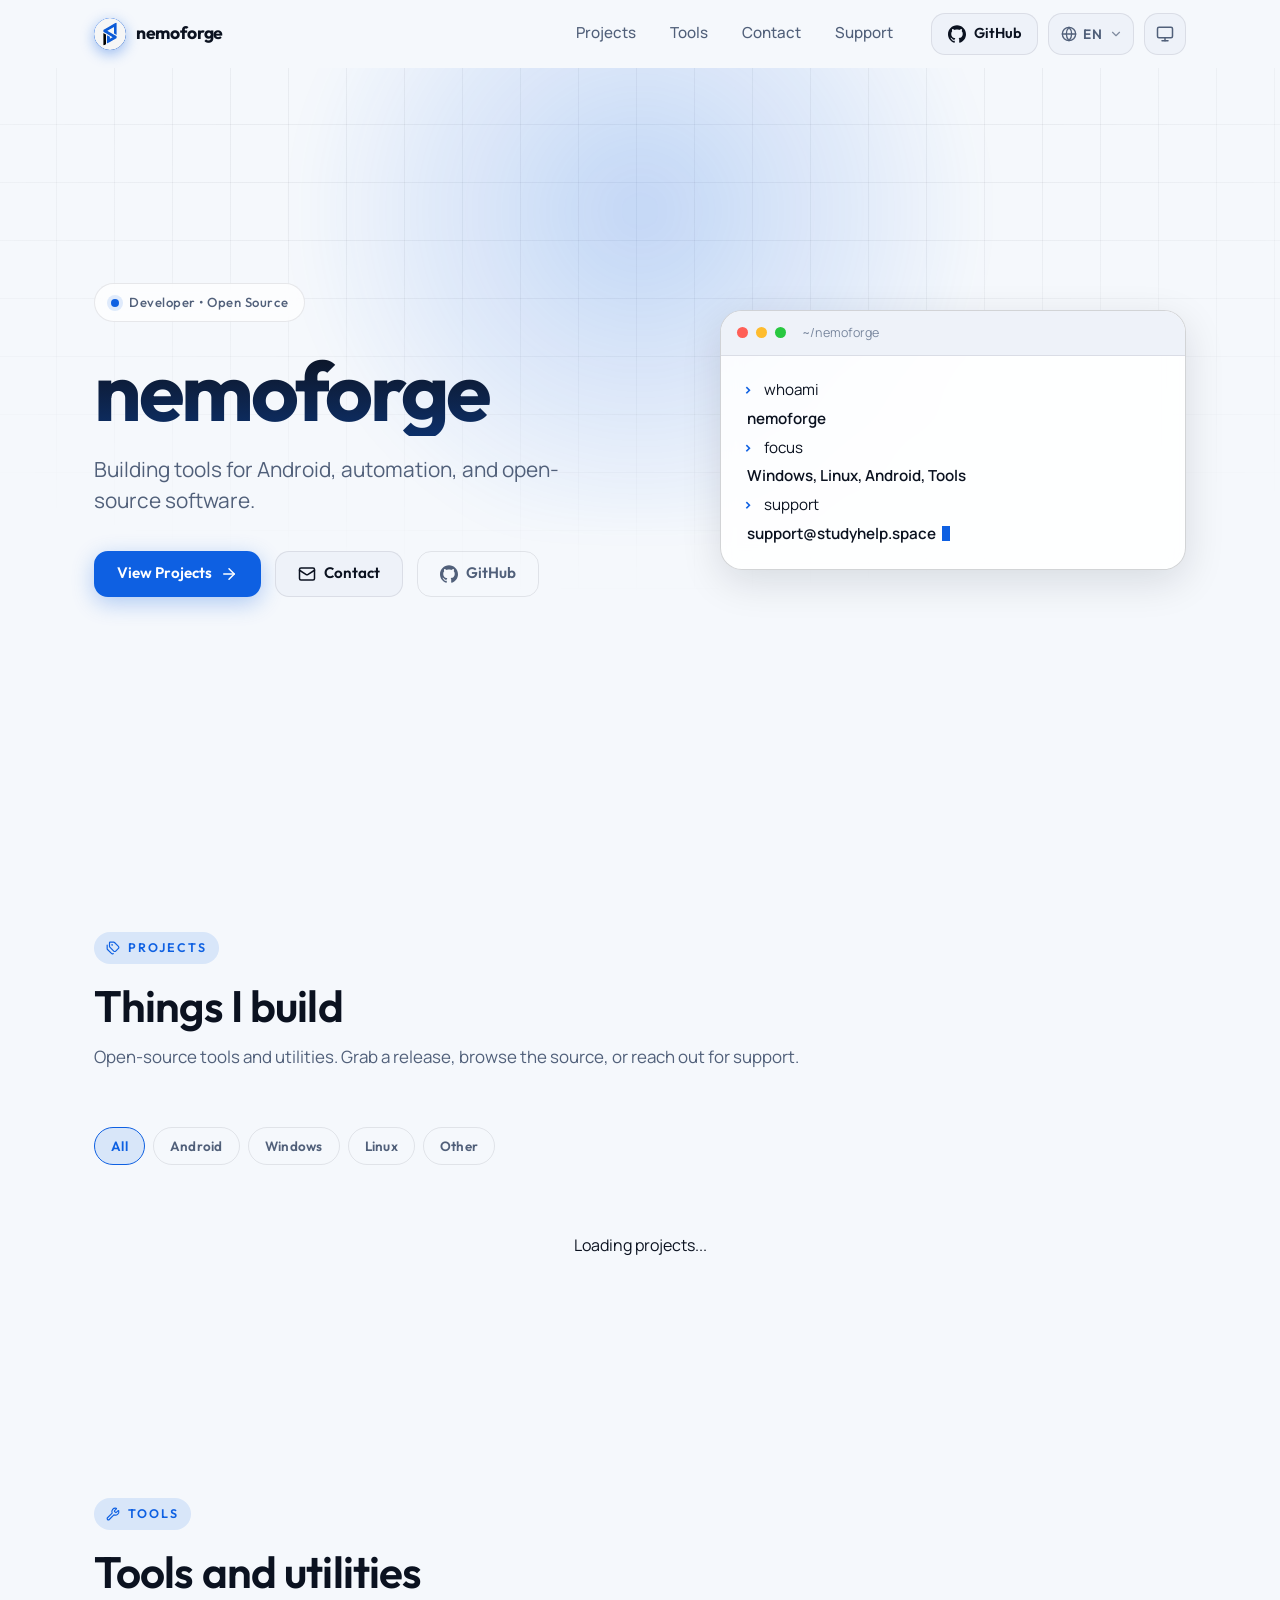
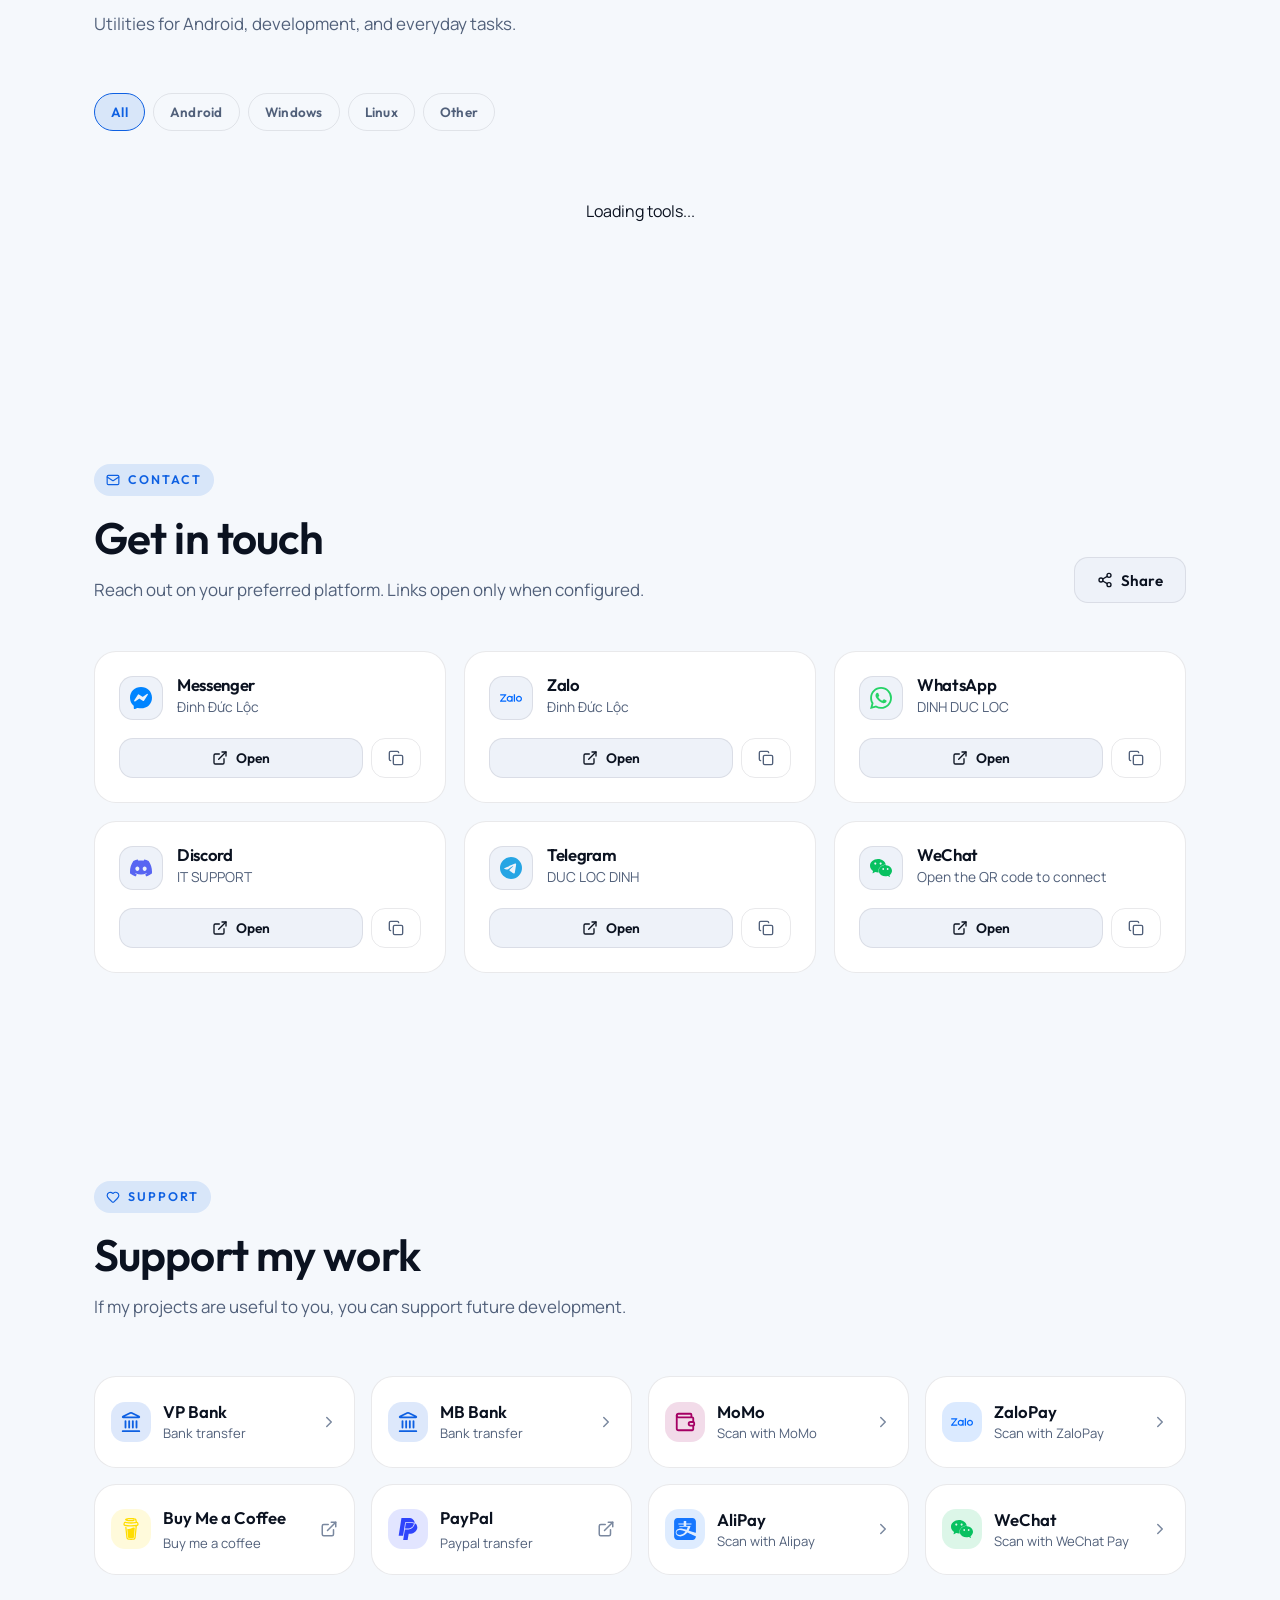
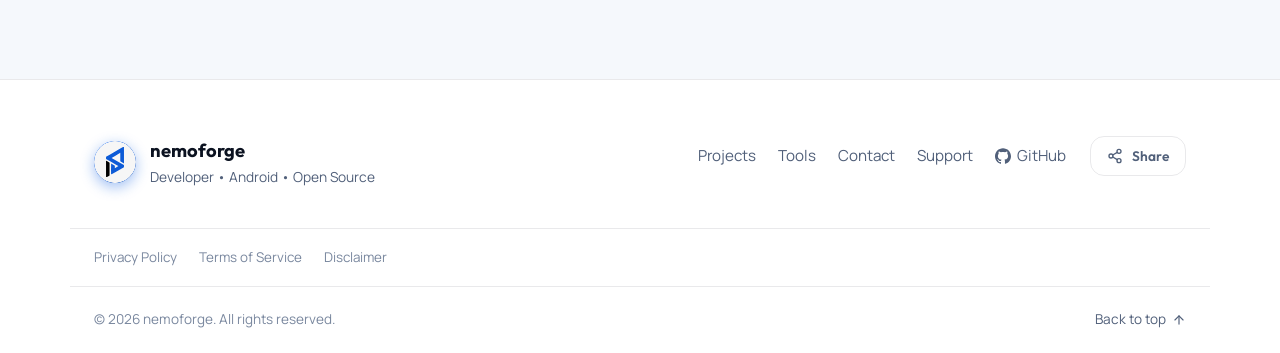
<file: index.html>
<!doctype html>
<html lang="en">
  <head>
    <meta charset="UTF-8" />
    <meta name="viewport" content="width=device-width, initial-scale=1.0, viewport-fit=cover" />

    <title>nemoforge</title>
    <meta name="description" content="Developer projects, contact information and support links from nemoforge." />
    <link rel="canonical" href="https://nemoforge.github.io/" />
    <meta name="theme-color" content="#0E60E2" />

    <!-- Icons / manifest -->
    <link rel="icon" type="image/svg+xml" href="/favicon.svg" />
    <link rel="apple-touch-icon" href="/favicon.svg" />
    <link rel="manifest" href="/site.webmanifest" />

    <!-- Open Graph -->
    <meta property="og:type" content="website" />
    <meta property="og:site_name" content="nemoforge" />
    <meta property="og:title" content="nemoforge" />
    <meta property="og:description" content="Developer projects, contact information and support links from nemoforge." />
    <meta property="og:url" content="https://nemoforge.github.io/" />
    <meta property="og:image" content="https://nemoforge.github.io/social/og.webp" />
    <meta property="og:image:width" content="1200" />
    <meta property="og:image:height" content="630" />
    <meta property="og:image:alt" content="nemoforge — Building tools for Android, automation, and open-source software." />

    <!-- Twitter -->
    <meta name="twitter:card" content="summary_large_image" />
    <meta name="twitter:title" content="nemoforge" />
    <meta name="twitter:description" content="Developer projects, contact information and support links from nemoforge." />
    <meta name="twitter:image" content="https://nemoforge.github.io/social/og.webp" />

    <!-- Prevent flash of incorrect theme -->
    <script>
      (function () {
        try {
          var t = localStorage.getItem('nf-theme') || 'system';
          var m = window.matchMedia('(prefers-color-scheme: dark)').matches;
          var dark = t === 'dark' || (t === 'system' && m);
          document.documentElement.setAttribute('data-theme', dark ? 'dark' : 'light');
        } catch (e) {
          document.documentElement.setAttribute('data-theme', 'dark');
        }
      })();
    </script>
    <!-- SPA redirect handler for GitHub Pages -->
    <script>
      (function (l) {
        if (l.search[1] === '/') {
          var decoded = l.search.slice(1).split('&').map(function (s) {
            return s.replace(/~and~/g, '&');
          }).join('?');
          window.history.replaceState(null, null,
            l.pathname.slice(0, -1) + decoded + l.hash
          );
        }
      }(window.location));
    </script>
    <script type="module" crossorigin src="/assets/index-BNknhvVl.js"></script>
    <link rel="modulepreload" crossorigin href="/assets/Button-B4w4Lev0.js">
    <link rel="stylesheet" crossorigin href="/assets/Button-CCG2ksOG.css">
    <link rel="stylesheet" crossorigin href="/assets/index-DUFOUNHg.css">
  </head>
  <body>
    <div id="root"></div>
  </body>
</html>
</file>
<file: assets/Button-CCG2ksOG.css>
._btn_k6wv1_1{border-radius:var(--a-r-sm);height:36px;font-family:var(--a-font-display);letter-spacing:-.005em;cursor:pointer;white-space:nowrap;-webkit-user-select:none;user-select:none;border:1px solid #0000;justify-content:center;align-items:center;gap:8px;padding:0 14px;font-size:13.5px;font-weight:600;text-decoration:none;transition:background-color .18s,border-color .18s,color .18s,transform .12s,box-shadow .18s,opacity .18s;display:inline-flex;position:relative}._btn_k6wv1_1:active:not(:disabled){transform:translateY(1px)scale(.99)}._btn_k6wv1_1:disabled{opacity:.5;cursor:not-allowed}._sm_k6wv1_37{gap:6px;height:30px;padding:0 10px;font-size:12.5px}._lg_k6wv1_44{height:42px;padding:0 18px;font-size:14.5px}._iconOnly_k6wv1_50{width:36px;padding:0}._sm_k6wv1_37._iconOnly_k6wv1_50{width:30px}._lg_k6wv1_44._iconOnly_k6wv1_50{width:42px}._primary_k6wv1_61{background:var(--a-accent-strong);color:#fff;box-shadow:inset 0 0 0 1px #ffffff14,0 6px 18px -6px #0e60e299}._primary_k6wv1_61:hover:not(:disabled){background:var(--a-accent-hover);box-shadow:inset 0 0 0 1px #ffffff1f,0 8px 22px -6px #0e60e2b3}._secondary_k6wv1_75{background:var(--a-surface-2);color:var(--a-text);border-color:var(--a-border-strong)}._secondary_k6wv1_75:hover:not(:disabled){background:var(--a-surface-hover);border-color:#ffffff38}._ghost_k6wv1_85{color:var(--a-text-2);background:0 0}._ghost_k6wv1_85:hover:not(:disabled){background:var(--a-surface-hover);color:var(--a-text)}._danger_k6wv1_94{background:var(--a-danger);color:#fff;box-shadow:0 6px 18px -8px #f0545a99}._danger_k6wv1_94:hover:not(:disabled){background:#e0434a}._dangerGhost_k6wv1_103{color:var(--a-danger);background:0 0}._dangerGhost_k6wv1_103:hover:not(:disabled){background:var(--a-danger-soft)}._spinner_k6wv1_111{animation:.8s linear infinite _spin_k6wv1_111}._loading_k6wv1_115 ._label_k6wv1_115{opacity:.8}@keyframes _spin_k6wv1_111{to{transform:rotate(360deg)}}
</file>
<file: assets/index-DUFOUNHg.css>
@font-face{font-family:Outfit Variable;font-style:normal;font-display:swap;font-weight:100 900;src:url(/assets/outfit-latin-ext-wght-normal-DdQaqQDo.woff2)format("woff2-variations");unicode-range:U+100-2BA,U+2BD-2C5,U+2C7-2CC,U+2CE-2D7,U+2DD-2FF,U+304,U+308,U+329,U+1D00-1DBF,U+1E00-1E9F,U+1EF2-1EFF,U+2020,U+20A0-20AB,U+20AD-20C0,U+2113,U+2C60-2C7F,U+A720-A7FF}@font-face{font-family:Outfit Variable;font-style:normal;font-display:swap;font-weight:100 900;src:url(/assets/outfit-latin-wght-normal-Bc-8i84L.woff2)format("woff2-variations");unicode-range:U+??,U+131,U+152-153,U+2BB-2BC,U+2C6,U+2DA,U+2DC,U+304,U+308,U+329,U+2000-206F,U+20AC,U+2122,U+2191,U+2193,U+2212,U+2215,U+FEFF,U+FFFD}@font-face{font-family:Manrope Variable;font-style:normal;font-display:swap;font-weight:200 800;src:url([data-uri])format("woff2-variations");unicode-range:U+460-52F,U+1C80-1C8A,U+20B4,U+2DE0-2DFF,U+A640-A69F,U+FE2E-FE2F}@font-face{font-family:Manrope Variable;font-style:normal;font-display:swap;font-weight:200 800;src:url(/assets/manrope-cyrillic-wght-normal-Dvxsihut.woff2)format("woff2-variations");unicode-range:U+301,U+400-45F,U+490-491,U+4B0-4B1,U+2116}@font-face{font-family:Manrope Variable;font-style:normal;font-display:swap;font-weight:200 800;src:url(/assets/manrope-greek-wght-normal-DL7QRZyv.woff2)format("woff2-variations");unicode-range:U+370-377,U+37A-37F,U+384-38A,U+38C,U+38E-3A1,U+3A3-3FF}@font-face{font-family:Manrope Variable;font-style:normal;font-display:swap;font-weight:200 800;src:url(/assets/manrope-vietnamese-wght-normal-usUDDRr7.woff2)format("woff2-variations");unicode-range:U+102-103,U+110-111,U+128-129,U+168-169,U+1A0-1A1,U+1AF-1B0,U+300-301,U+303-304,U+308-309,U+323,U+329,U+1EA0-1EF9,U+20AB}@font-face{font-family:Manrope Variable;font-style:normal;font-display:swap;font-weight:200 800;src:url(/assets/manrope-latin-ext-wght-normal-Ch3YOpNY.woff2)format("woff2-variations");unicode-range:U+100-2BA,U+2BD-2C5,U+2C7-2CC,U+2CE-2D7,U+2DD-2FF,U+304,U+308,U+329,U+1D00-1DBF,U+1E00-1E9F,U+1EF2-1EFF,U+2020,U+20A0-20AB,U+20AD-20C0,U+2113,U+2C60-2C7F,U+A720-A7FF}@font-face{font-family:Manrope Variable;font-style:normal;font-display:swap;font-weight:200 800;src:url(/assets/manrope-latin-wght-normal-DHIcAJRg.woff2)format("woff2-variations");unicode-range:U+??,U+131,U+152-153,U+2BB-2BC,U+2C6,U+2DA,U+2DC,U+304,U+308,U+329,U+2000-206F,U+20AC,U+2122,U+2191,U+2193,U+2212,U+2215,U+FEFF,U+FFFD}:root{--primary:#0e60e2;--primary-hover:#2c79f5;--primary-active:#0a4cb8;--primary-soft:#0e60e21f;--primary-ring:#0e60e266;--danger:#e5484d;--success:#3dd68c;--radius-sm:10px;--radius-md:14px;--radius-lg:22px;--radius-full:999px;--font-display:"Outfit Variable", ui-sans-serif, system-ui, sans-serif;--font-body:"Manrope Variable", ui-sans-serif, system-ui, sans-serif;--maxw:1140px;--nav-h:68px}[data-theme=dark]{--background:#0a0c11;--surface:#111520;--surface-secondary:#171c29;--surface-hover:#1d2433;--text-primary:#eef2f8;--text-secondary:#93a0b4;--text-tertiary:#66738a;--border:#ffffff14;--border-strong:#ffffff29;--grid-line:#ffffff0b;--shadow-md:0 12px 40px #00000073;--backdrop:#06080cb8;--lightningcss-light: ;--lightningcss-dark:initial;color-scheme:dark}[data-theme=light]{--background:#f5f8fc;--surface:#fff;--surface-secondary:#eef2f9;--surface-hover:#e5ecf6;--text-primary:#0b1220;--text-secondary:#51607a;--text-tertiary:#7a889f;--border:#0b122017;--border-strong:#0b12202e;--grid-line:#0b12200d;--shadow-md:0 12px 40px #0b12201f;--backdrop:#141c2d73;--lightningcss-light:initial;--lightningcss-dark: ;color-scheme:light}*,:before,:after{box-sizing:border-box}*{margin:0}html{scroll-behavior:smooth;scroll-padding-top:calc(var(--nav-h) + 16px)}body{font-family:var(--font-body);background:var(--background);color:var(--text-primary);-webkit-font-smoothing:antialiased;text-rendering:optimizelegibility;font-size:16px;line-height:1.6;transition:background-color .3s,color .3s;overflow-x:hidden}h1,h2,h3,h4{font-family:var(--font-display);letter-spacing:-.02em;color:var(--text-primary);font-weight:600;line-height:1.08}a{color:inherit;text-decoration:none}img,svg{max-width:100%;display:block}button{color:inherit;font-family:inherit}ul{padding:0;list-style:none}:focus-visible{outline:2px solid var(--primary);outline-offset:3px;border-radius:6px}::selection{background:var(--primary);color:#fff}.container{width:100%;max-width:var(--maxw);margin:0 auto;padding:0 24px}.section{padding:104px 0;position:relative}.section-head{max-width:640px;margin-bottom:56px}.eyebrow{font-family:var(--font-display);letter-spacing:.16em;text-transform:uppercase;color:var(--primary);background:var(--primary-soft);border-radius:var(--radius-full);align-items:center;gap:8px;margin-bottom:18px;padding:6px 12px;font-size:.78rem;font-weight:600;display:inline-flex}.section-title{margin-bottom:14px;font-size:clamp(1.9rem,4vw,2.75rem)}.section-sub{color:var(--text-secondary);font-size:1.06rem}.btn{border-radius:var(--radius-md);height:46px;font-family:var(--font-display);cursor:pointer;white-space:nowrap;background:0 0;border:1px solid #0000;justify-content:center;align-items:center;gap:.55rem;padding:0 1.35rem;font-size:.95rem;font-weight:600;transition:background-color .2s,border-color .2s,transform .15s,box-shadow .2s,color .2s;display:inline-flex}.btn:active{transform:translateY(1px)}.btn-primary{background:var(--primary);color:#fff;box-shadow:0 6px 22px #0e60e24d}.btn-primary:hover{background:var(--primary-hover)}.btn-primary:active{background:var(--primary-active)}.btn-secondary{background:var(--surface-secondary);color:var(--text-primary);border-color:var(--border)}.btn-secondary:hover{background:var(--surface-hover);border-color:var(--border-strong)}.btn-ghost{color:var(--text-secondary);border-color:var(--border);background:0 0}.btn-ghost:hover{color:var(--text-primary);border-color:var(--border-strong);background:var(--surface)}.btn-sm{height:40px;padding:0 1rem;font-size:.86rem}.btn:disabled{opacity:.45;cursor:not-allowed}.btn:disabled:active{transform:none}.card{background:var(--surface);border:1px solid var(--border);border-radius:var(--radius-lg);transition:border-color .25s,transform .25s,box-shadow .25s,background-color .25s}[data-reveal]{opacity:0;transition:opacity .6s cubic-bezier(.22,1,.36,1),transform .6s cubic-bezier(.22,1,.36,1);transform:translateY(20px)}[data-reveal].in-view{opacity:1;transform:none}.skip-link{z-index:1000;background:var(--primary);color:#fff;border-radius:var(--radius-md);padding:10px 16px;font-weight:600;transition:top .2s;position:absolute;top:-60px;left:16px}.skip-link:focus{top:16px}@media (width<=768px){.container{padding:0 20px}.section{padding:72px 0}.section-head{margin-bottom:40px}}@media (width<=360px){.container{padding:0 16px}}@media (prefers-reduced-motion:reduce){html{scroll-behavior:auto}*,:before,:after{transition-duration:.001ms!important;animation-duration:.001ms!important;animation-iteration-count:1!important}[data-reveal]{opacity:1!important;transform:none!important}}._toggle_1xh2q_1{border-radius:var(--radius-md);border:1px solid var(--border);background:var(--surface-secondary);width:42px;height:42px;color:var(--text-secondary);cursor:pointer;justify-content:center;align-items:center;transition:color .2s,border-color .2s,background-color .2s,transform .15s;display:inline-flex}._toggle_1xh2q_1:hover{color:var(--text-primary);border-color:var(--border-strong);background:var(--surface-hover)}._toggle_1xh2q_1:active{transform:scale(.94)}._wrap_10wbf_1{position:relative}._trigger_10wbf_5{border-radius:var(--radius-md);border:1px solid var(--border);background:var(--surface-secondary);height:42px;color:var(--text-secondary);font-family:var(--font-display);cursor:pointer;align-items:center;gap:6px;padding:0 10px 0 12px;font-size:.85rem;font-weight:600;transition:color .2s,border-color .2s,background-color .2s;display:inline-flex}._trigger_10wbf_5:hover{color:var(--text-primary);border-color:var(--border-strong);background:var(--surface-hover)}._short_10wbf_28{letter-spacing:.04em;text-align:left;min-width:20px}._chevron_10wbf_34{opacity:.7;transition:transform .2s}._chevronOpen_10wbf_39{transform:rotate(180deg)}._menu_10wbf_43{border-radius:var(--radius-md);background:var(--surface);border:1px solid var(--border-strong);min-width:170px;box-shadow:var(--shadow-md);z-index:120;padding:6px;animation:.16s _menu-in_10wbf_1;position:absolute;top:calc(100% + 8px);right:0}._option_10wbf_57{width:100%;color:var(--text-secondary);font-family:var(--font-body);cursor:pointer;background:0 0;border:none;border-radius:9px;justify-content:space-between;align-items:center;gap:12px;padding:10px 12px;font-size:.92rem;transition:color .15s,background-color .15s;display:flex}._option_10wbf_57:hover{color:var(--text-primary);background:var(--surface-secondary)}._active_10wbf_79{color:var(--primary);font-weight:600}@keyframes _menu-in_10wbf_1{0%{opacity:0;transform:translateY(-6px)}to{opacity:1;transform:none}}@media (width<=380px){._trigger_10wbf_5{justify-content:center;width:42px;padding:0}._short_10wbf_28,._chevron_10wbf_34{display:none}}._header_1maja_1{z-index:100;height:var(--nav-h);border-bottom:1px solid #0000;align-items:center;transition:background-color .3s,border-color .3s,-webkit-backdrop-filter .3s,backdrop-filter .3s;display:flex;position:sticky;top:0}._scrolled_1maja_12{background:color-mix(in srgb, var(--background) 78%, transparent);-webkit-backdrop-filter:blur(16px);border-bottom-color:var(--border)}._inner_1maja_19{justify-content:space-between;align-items:center;gap:24px;width:100%;display:flex}._brand_1maja_27{font-family:var(--font-display);letter-spacing:-.02em;align-items:center;gap:10px;font-size:1.1rem;font-weight:700;display:inline-flex}._mark_1maja_37{object-fit:cover;background:linear-gradient(145deg, var(--primary-hover), var(--primary-active));border-radius:50%;flex-shrink:0;width:32px;height:32px;display:block;box-shadow:0 4px 14px #0e60e266}._brandText_1maja_48{color:var(--text-primary)}._desktopNav_1maja_52{align-items:center;gap:6px;margin-left:auto;display:flex}._navLink_1maja_59{border-radius:var(--radius-md);color:var(--text-secondary);padding:8px 14px;font-size:.95rem;font-weight:500;transition:color .2s,background-color .2s}._navLink_1maja_59:hover{color:var(--text-primary);background:var(--surface-secondary)}._actions_1maja_73{align-items:center;gap:10px;display:flex}._ghLink_1maja_79{border-radius:var(--radius-md);border:1px solid var(--border);background:var(--surface-secondary);height:42px;color:var(--text-primary);font-family:var(--font-display);align-items:center;gap:8px;padding:0 16px;font-size:.9rem;font-weight:600;transition:border-color .2s,background-color .2s;display:inline-flex}._ghLink_1maja_79:hover{border-color:var(--border-strong);background:var(--surface-hover)}._hamburger_1maja_100{border-radius:var(--radius-md);border:1px solid var(--border);background:var(--surface-secondary);width:42px;height:42px;color:var(--text-primary);cursor:pointer;justify-content:center;align-items:center;display:none}._overlay_1maja_113{inset:var(--nav-h) 0 0;background:var(--backdrop);-webkit-backdrop-filter:blur(4px);backdrop-filter:blur(4px);z-index:90;animation:.2s _fade_1maja_1;position:fixed}._mobileNav_1maja_122{top:var(--nav-h);z-index:95;background:var(--surface);border-bottom:1px solid var(--border);box-shadow:var(--shadow-md);flex-direction:column;gap:4px;padding:16px 20px 22px;animation:.24s cubic-bezier(.22,1,.36,1) _slide_1maja_1;display:flex;position:fixed;left:0;right:0}._mobileLink_1maja_138{border-radius:var(--radius-md);font-family:var(--font-display);color:var(--text-primary);align-items:center;gap:10px;padding:14px 16px;font-size:1.05rem;font-weight:600;transition:background-color .2s;display:flex}._mobileLink_1maja_138:hover{background:var(--surface-secondary)}@keyframes _fade_1maja_1{0%{opacity:0}to{opacity:1}}@keyframes _slide_1maja_1{0%{opacity:0;transform:translateY(-10px)}to{opacity:1;transform:none}}@media (width<=860px){._desktopNav_1maja_52,._ghLink_1maja_79 span{display:none}._ghLink_1maja_79{justify-content:center;width:42px;padding:0}._hamburger_1maja_100{display:inline-flex}._ghLink_1maja_79{display:none}}@media (width<=400px){._actions_1maja_73{gap:6px}._brandText_1maja_48{font-size:1rem}}._hero_11vja_1{min-height:calc(92vh - var(--nav-h));align-items:center;padding:80px 0 96px;display:flex;position:relative;overflow:hidden}._bg_11vja_10{pointer-events:none;z-index:0;position:absolute;inset:0}._grid_11vja_17{background-image:linear-gradient(var(--grid-line) 1px, transparent 1px), linear-gradient(90deg, var(--grid-line) 1px, transparent 1px);background-size:58px 58px;position:absolute;inset:-2px;-webkit-mask-image:radial-gradient(82% 62% at 50% 8%,#000 38%,#0000 100%);mask-image:radial-gradient(82% 62% at 50% 8%,#000 38%,#0000 100%)}._glow_11vja_28{filter:blur(18px);background:radial-gradient(circle,#0e60e238,#0000 62%);width:min(920px,90vw);height:620px;animation:15s ease-in-out infinite _float_11vja_1;position:absolute;top:-22%;left:50%;transform:translate(-50%)}._inner_11vja_40{z-index:1;grid-template-columns:1.1fr .9fr;align-items:center;gap:56px;display:grid;position:relative}._left_11vja_49{max-width:620px}._badge_11vja_53{border-radius:var(--radius-full);border:1px solid var(--border);background:color-mix(in srgb, var(--surface) 70%, transparent);-webkit-backdrop-filter:blur(8px);backdrop-filter:blur(8px);font-family:var(--font-display);letter-spacing:.04em;color:var(--text-secondary);align-items:center;gap:10px;padding:8px 16px;font-size:.82rem;font-weight:500;display:inline-flex}._dot_11vja_69{background:var(--primary);width:8px;height:8px;box-shadow:0 0 0 4px var(--primary-soft);border-radius:50%}._title_11vja_77{letter-spacing:-.04em;background:linear-gradient(180deg, var(--text-primary), color-mix(in srgb, var(--text-primary) 62%, var(--primary)));color:#0000;-webkit-background-clip:text;background-clip:text;margin:24px 0 18px;font-size:clamp(3rem,7vw,5.2rem);font-weight:700}._subtitle_11vja_88{color:var(--text-secondary);max-width:520px;font-size:clamp(1.05rem,2.2vw,1.3rem);line-height:1.5}._cta_11vja_95{flex-wrap:wrap;gap:14px;margin-top:34px;display:flex}._terminal_11vja_103{border:1px solid var(--border-strong);border-radius:var(--radius-lg);background:color-mix(in srgb, var(--surface) 88%, transparent);-webkit-backdrop-filter:blur(10px);backdrop-filter:blur(10px);box-shadow:var(--shadow-md);font-family:Manrope Variable,ui-monospace,monospace;overflow:hidden}._termBar_11vja_113{border-bottom:1px solid var(--border);background:var(--surface-secondary);align-items:center;gap:8px;padding:12px 16px;display:flex}._dotRed_11vja_122,._dotYellow_11vja_123,._dotGreen_11vja_124{border-radius:50%;width:11px;height:11px}._dotRed_11vja_122{background:#ff5f57}._dotYellow_11vja_123{background:#febc2e}._dotGreen_11vja_124{background:#28c840}._termTitle_11vja_142{color:var(--text-tertiary);letter-spacing:.02em;margin-left:8px;font-size:.78rem}._termBody_11vja_149{font-variant-ligatures:none;padding:20px 22px;font-size:.95rem;line-height:1.9}._termBody_11vja_149 p{white-space:nowrap}._prompt_11vja_160{color:var(--primary);margin-right:8px;font-weight:700}._out_11vja_166{color:var(--text-primary);padding-left:4px;font-weight:600}._caret_11vja_172{vertical-align:-.15em;background:var(--primary);width:8px;height:1.05em;margin-left:6px;animation:1.1s step-end infinite _blink_11vja_1;display:inline-block}@keyframes _float_11vja_1{0%,to{transform:translate(-50%)translateY(0)}50%{transform:translate(-50%)translateY(34px)}}@keyframes _blink_11vja_1{0%,50%{opacity:1}50.01%,to{opacity:0}}@media (prefers-reduced-motion:reduce){._glow_11vja_28,._caret_11vja_172{animation:none}}@media (width<=900px){._inner_11vja_40{grid-template-columns:1fr;gap:40px}._terminal_11vja_103{max-width:460px}}@media (width<=560px){._hero_11vja_1{min-height:auto;padding:48px 0 64px}._cta_11vja_95 ._btn_11vja_234{flex:auto}._termBody_11vja_149{font-size:.86rem}}._sectionHead_r6skp_1.section-head{max-width:none}._grid_r6skp_5{grid-template-columns:repeat(2,minmax(0,1fr));gap:22px;display:grid}._card_r6skp_11{flex-direction:column;min-width:0;padding:28px;display:flex;position:relative;overflow:hidden}._card_r6skp_11:before{content:"";background:linear-gradient(90deg, var(--primary), transparent);opacity:0;height:3px;transition:opacity .25s;position:absolute;inset:0 0 auto}._card_r6skp_11:hover{border-color:var(--border-strong);box-shadow:var(--shadow-md);transform:translateY(-4px)}._card_r6skp_11:hover:before,._featured_r6skp_41:before{opacity:1}._top_r6skp_45{flex-wrap:wrap;align-items:center;gap:12px;margin-bottom:18px;display:flex}._icon_r6skp_53{background:var(--surface-secondary);border:1px solid var(--border);border-radius:12px;flex-shrink:0;justify-content:center;align-items:center;width:46px;height:46px;display:inline-flex;overflow:hidden}._iconImg_r6skp_66{object-fit:cover;width:100%;height:100%}._iconFallback_r6skp_72{font-family:var(--font-display);color:var(--primary);text-transform:lowercase;font-size:1.3rem;font-weight:700}._status_r6skp_80{font-family:var(--font-display);letter-spacing:.04em;border-radius:var(--radius-full);border:1px solid var(--border);padding:4px 10px;font-size:.72rem;font-weight:600}._status_stable_r6skp_90,._metadata_r6skp_91{color:var(--success);background:color-mix(in srgb, var(--success) 14%, transparent);border-color:#0000}._status_beta_r6skp_97{color:#febc2e;background:#febc2e24;border-color:#0000}._status_wip_r6skp_103{color:var(--text-secondary);background:var(--surface-secondary)}._status_archived_r6skp_108{color:var(--text-tertiary);background:var(--surface-secondary)}._metadata_r6skp_91{overflow-wrap:anywhere;max-width:100%}._badges_r6skp_118{flex-wrap:wrap;align-items:center;gap:8px;margin-left:auto;display:flex}._featuredTag_r6skp_126{font-family:var(--font-display);letter-spacing:.04em;border-radius:var(--radius-full);color:var(--primary);background:var(--primary-soft);padding:4px 10px;font-size:.72rem;font-weight:600}._category_module_r6skp_137{color:#fb923c;background:#fb923c24}._category_apk_r6skp_142{color:#facc15;background:#facc1524}[data-theme=light] ._category_module_r6skp_137{color:#9a3412}[data-theme=light] ._category_apk_r6skp_142{color:#854d0e}._body_r6skp_155{flex:1}._name_r6skp_159{margin-bottom:14px;font-size:1.5rem}._tags_r6skp_164{flex-wrap:wrap;gap:8px;margin-bottom:16px;display:flex}._tag_r6skp_164{font-family:var(--font-display);letter-spacing:.03em;border-radius:var(--radius-full);color:var(--text-secondary);background:var(--surface-secondary);border:1px solid var(--border);padding:4px 10px;font-size:.74rem;font-weight:600}._desc_r6skp_183{color:var(--text-secondary);font-size:.98rem;line-height:1.65}._actions_r6skp_189{border-top:1px solid var(--border);flex-wrap:wrap;gap:10px;margin-top:26px;padding-top:22px;display:flex}@media (width<=760px){._grid_r6skp_5{grid-template-columns:1fr}}@media (width<=480px){._card_r6skp_11{padding:24px}._top_r6skp_45{grid-template-columns:repeat(2,minmax(0,1fr));grid-template-areas:"icon state""author version""badges badges";align-items:stretch;gap:10px;margin-bottom:20px;display:grid}._icon_r6skp_53{grid-area:icon}._state_r6skp_224{overflow-wrap:anywhere;grid-area:state;place-self:center end;max-width:100%}._author_r6skp_232{grid-area:author}._version_r6skp_233{grid-area:version}._metadata_r6skp_91{letter-spacing:0;border-radius:10px;flex-direction:column;justify-content:center;gap:2px;min-width:0;padding:8px 10px;line-height:1.4;display:flex}._metadataLabel_r6skp_247{font-size:.68rem;font-weight:500}._metadataValue_r6skp_252{overflow-wrap:anywhere;font-size:.82rem;font-weight:600}._badges_r6skp_118{grid-area:badges;justify-content:flex-start;gap:6px;margin-left:0}._featuredTag_r6skp_126{overflow-wrap:anywhere;max-width:100%}._actions_r6skp_189 ._btn_r6skp_270{flex:auto}}._bar_dyrj9_1{flex-wrap:wrap;gap:8px;margin-bottom:36px;display:flex}._tab_dyrj9_8{border-radius:var(--radius-full);height:38px;font-family:var(--font-display);letter-spacing:.02em;border:1px solid var(--border);color:var(--text-secondary);cursor:pointer;white-space:nowrap;background:0 0;align-items:center;gap:6px;padding:0 16px;font-size:.84rem;font-weight:600;transition:background-color .2s,border-color .2s,color .2s,box-shadow .2s;display:inline-flex}._tab_dyrj9_8:hover{background:var(--surface-secondary);border-color:var(--border-strong);color:var(--text-primary)}._tab_dyrj9_8:focus-visible{outline:2px solid var(--primary);outline-offset:2px}._active_dyrj9_38,._active_dyrj9_38:hover{background:var(--primary-soft);border-color:var(--primary);color:var(--primary)}@media (width<=480px){._bar_dyrj9_1{gap:6px;margin-bottom:28px}._tab_dyrj9_8{height:34px;padding:0 12px;font-size:.78rem}}._empty_1lsfa_1{color:var(--text-secondary);text-align:center;flex-direction:column;align-items:center;gap:12px;padding:32px 24px;display:flex}._empty_1lsfa_1 svg{color:var(--primary)}._wrap_1tls3_1{z-index:2000;pointer-events:none;flex-direction:column;align-items:center;gap:10px;width:max-content;max-width:calc(100vw - 32px);display:flex;position:fixed;bottom:28px;left:50%;transform:translate(-50%)}._toast_1tls3_16{background:var(--surface);color:var(--text-primary);border:1px solid var(--border-strong);border-radius:var(--radius-full);box-shadow:var(--shadow-md);align-items:center;gap:10px;padding:12px 20px;font-size:.9rem;font-weight:500;animation:.25s cubic-bezier(.22,1,.36,1) _toast-in_1tls3_1;display:flex}._icon_1tls3_31{color:var(--success);flex-shrink:0}@keyframes _toast-in_1tls3_1{0%{opacity:0;transform:translateY(12px)scale(.96)}to{opacity:1;transform:none}}._backdrop_1w5v3_1{z-index:500;background:var(--backdrop);-webkit-backdrop-filter:blur(6px);justify-content:center;align-items:center;padding:24px;animation:.2s _fade_1w5v3_1;display:flex;position:fixed;inset:0}._dialog_1w5v3_15{background:var(--surface);border:1px solid var(--border-strong);border-radius:var(--radius-lg);width:100%;max-width:420px;box-shadow:var(--shadow-md);max-height:calc(100vh - 48px);padding:24px;animation:.24s cubic-bezier(.22,1,.36,1) _pop_1w5v3_1;overflow-y:auto}._header_1w5v3_28{justify-content:space-between;align-items:center;margin-bottom:20px;display:flex}._title_1w5v3_35{font-size:1.3rem}._close_1w5v3_39{border-radius:var(--radius-md);border:1px solid var(--border);background:var(--surface-secondary);width:38px;height:38px;color:var(--text-secondary);cursor:pointer;justify-content:center;align-items:center;transition:color .2s,background-color .2s;display:inline-flex}._close_1w5v3_39:hover{color:var(--text-primary);background:var(--surface-hover)}._qrWrap_1w5v3_58{justify-content:center;margin-bottom:22px;display:flex}._qrImg_1w5v3_64{object-fit:contain;border-radius:var(--radius-md);border:1px solid var(--border);background:#fff;width:240px;height:240px;padding:12px}._qrPlaceholder_1w5v3_74{text-align:center;width:240px;height:240px;color:var(--text-tertiary);background:var(--surface-secondary);border:1px dashed var(--border-strong);border-radius:var(--radius-md);flex-direction:column;justify-content:center;align-items:center;gap:8px;display:flex}._qrPlaceholder_1w5v3_74 span{font-family:var(--font-display);color:var(--text-secondary);font-size:.95rem;font-weight:600}._qrPlaceholder_1w5v3_74 small{font-size:.78rem}._rows_1w5v3_100{flex-direction:column;gap:2px;margin-bottom:20px;display:flex}._detailRow_1w5v3_107{border-bottom:1px solid var(--border);flex-wrap:nowrap;align-items:center;gap:12px;padding:12px 0;display:flex}._detailRow_1w5v3_107:last-child{border-bottom:none}._rowLabel_1w5v3_120{color:var(--text-tertiary);flex-shrink:0;min-width:64px;font-size:.82rem}._rowValue_1w5v3_127{font-family:var(--font-display);color:var(--text-primary);white-space:nowrap;text-align:right;flex:1;min-width:0;font-weight:600}._copyBtn_1w5v3_137{border:1px solid var(--border);background:var(--surface-secondary);width:34px;height:34px;color:var(--text-secondary);cursor:pointer;border-radius:9px;flex-shrink:0;justify-content:center;align-items:center;transition:color .2s,background-color .2s;display:inline-flex}._copyBtn_1w5v3_137:hover{color:var(--primary);background:var(--primary-soft)}._cta_1w5v3_157{width:100%}._emptyNote_1w5v3_161{text-align:center;color:var(--text-secondary);padding:4px 8px;font-size:.92rem}@keyframes _fade_1w5v3_1{0%{opacity:0}to{opacity:1}}@keyframes _pop_1w5v3_1{0%{opacity:0;transform:translateY(16px)scale(.97)}to{opacity:1;transform:none}}@media (width<=520px){._backdrop_1w5v3_1{align-items:flex-end;padding:0}._dialog_1w5v3_15{border-radius:var(--radius-lg) var(--radius-lg) 0 0;max-width:100%;max-height:92vh;padding-bottom:max(24px, env(safe-area-inset-bottom));animation:.28s cubic-bezier(.22,1,.36,1) _sheet_1w5v3_1}._qrImg_1w5v3_64,._qrPlaceholder_1w5v3_74{width:220px;height:220px}}@keyframes _sheet_1w5v3_1{0%{transform:translateY(100%)}to{transform:none}}._head_1ulld_1{justify-content:space-between;align-items:flex-end;gap:24px;margin-bottom:48px;display:flex}._share_1ulld_9{flex-shrink:0}._grid_1ulld_13{grid-template-columns:repeat(auto-fill,minmax(300px,1fr));gap:18px;display:grid}._card_1ulld_19{flex-direction:column;gap:18px;padding:24px;display:flex}._card_1ulld_19:hover{border-color:var(--border-strong);transform:translateY(-3px)}._cardHead_1ulld_31{align-items:flex-start;gap:14px;display:flex}._icon_1ulld_37{border-radius:var(--radius-md);background:var(--surface-secondary);border:1px solid var(--border);flex-shrink:0;justify-content:center;align-items:center;width:44px;height:44px;display:inline-flex}._info_1ulld_49{min-width:0}._name_1ulld_53{margin-bottom:2px;font-size:1.05rem}._meta_1ulld_58{color:var(--text-secondary);word-break:break-all;font-size:.86rem}._row_1ulld_64{gap:8px;margin-top:auto;display:flex}._action_1ulld_70{flex:1}@media (width<=640px){._head_1ulld_1{flex-direction:column;align-items:flex-start;gap:20px}._grid_1ulld_13{grid-template-columns:1fr}}._head_1q4jo_1{max-width:620px}._grid_1q4jo_5{grid-template-columns:repeat(auto-fill,minmax(min(100%,260px),1fr));grid-auto-rows:1fr;gap:16px;display:grid}._method_1q4jo_12{text-align:left;cursor:pointer;width:100%;min-width:0;height:100%;font-family:var(--font-body);align-items:center;gap:12px;padding:20px 16px;display:flex}._method_1q4jo_12:hover{border-color:color-mix(in srgb, var(--accent) 55%, var(--border));box-shadow:var(--shadow-md);transform:translateY(-3px)}._icon_1q4jo_31{border-radius:var(--radius-md);width:40px;height:40px;color:var(--accent);background:color-mix(in srgb, var(--accent) 14%, transparent);flex-shrink:0;justify-content:center;align-items:center;display:inline-flex}._info_1q4jo_43{flex-direction:column;flex:1;gap:2px;min-width:0;display:flex}._name_1q4jo_51{font-family:var(--font-display);color:var(--text-primary);white-space:nowrap;font-size:1.05rem;font-weight:600}._hint_1q4jo_59{color:var(--text-secondary);font-size:.82rem}._chevron_1q4jo_64{color:var(--text-tertiary);flex-shrink:0;transition:transform .2s,color .2s}._method_1q4jo_12:hover ._chevron_1q4jo_64{color:var(--accent);transform:translate(3px)}@media (width<=560px){._grid_1q4jo_5{grid-template-columns:1fr}}._footer_jagcz_1{border-top:1px solid var(--border);background:var(--surface);padding:56px 0 0}._inner_jagcz_7{flex-wrap:wrap;justify-content:space-between;align-items:flex-start;gap:32px;padding-bottom:40px;display:flex}._brand_jagcz_16{align-items:center;gap:14px;display:flex}._mark_jagcz_22{object-fit:cover;background:linear-gradient(145deg, var(--primary-hover), var(--primary-active));border-radius:50%;flex-shrink:0;width:42px;height:42px;display:block;box-shadow:0 4px 14px #0e60e266}._name_jagcz_33{font-family:var(--font-display);font-size:1.15rem;font-weight:700}._tagline_jagcz_39{color:var(--text-secondary);font-size:.86rem}._links_jagcz_44{flex-wrap:wrap;align-items:center;gap:8px 22px;display:flex}._links_jagcz_44 a{color:var(--text-secondary);font-size:.95rem;transition:color .2s}._links_jagcz_44 a:hover{color:var(--text-primary)}._gh_jagcz_61{align-items:center;gap:6px;display:inline-flex}._share_jagcz_67{margin-left:2px}._legal_jagcz_71{border-top:1px solid var(--border);flex-wrap:wrap;gap:8px 22px;padding:18px 24px;display:flex}._legal_jagcz_71 a{color:var(--text-tertiary);font-size:.84rem;transition:color .2s}._legal_jagcz_71 a:hover{color:var(--text-primary)}._bottom_jagcz_89{border-top:1px solid var(--border);color:var(--text-tertiary);flex-wrap:wrap;justify-content:space-between;align-items:center;gap:16px;padding:22px 24px;font-size:.85rem;display:flex}._top_jagcz_101{color:var(--text-secondary);align-items:center;gap:6px;transition:color .2s;display:inline-flex}._top_jagcz_101:hover{color:var(--primary)}@media (width<=560px){._inner_jagcz_7{flex-direction:column;gap:24px}}._page_l3d36_1{padding-top:calc(var(--nav-h) + 48px);min-height:100vh;padding-bottom:80px}._header_l3d36_7{margin-bottom:48px}._title_l3d36_11{margin-bottom:12px;font-size:clamp(1.8rem,4vw,2.5rem)}._updated_l3d36_16{color:var(--text-tertiary);font-size:.92rem}._content_l3d36_21 h2{color:var(--text-primary);margin-top:40px;margin-bottom:14px;font-size:1.35rem}._content_l3d36_21 p{color:var(--text-secondary);margin-bottom:14px;font-size:1rem;line-height:1.75}._content_l3d36_21 ul{margin-bottom:14px;padding-left:24px;list-style:outside}._content_l3d36_21 li{color:var(--text-secondary);margin-bottom:6px;font-size:1rem;line-height:1.75}._content_l3d36_21 a{color:var(--primary);text-underline-offset:3px;text-decoration:underline}._content_l3d36_21 a:hover{color:var(--primary-hover)}._backLink_l3d36_58{color:var(--primary);font-family:var(--font-display);align-items:center;gap:6px;margin-top:48px;font-size:.95rem;font-weight:600;transition:color .2s;display:inline-flex}._backLink_l3d36_58:hover{color:var(--primary-hover)}@media (width<=768px){._page_l3d36_1{padding-top:calc(var(--nav-h) + 32px);padding-bottom:56px}._header_l3d36_7{margin-bottom:32px}._content_l3d36_21 h2{margin-top:32px}}._brand_1omod_1{align-items:center;gap:10px;min-width:0;display:inline-flex}._logo_1omod_8{background:var(--a-surface-2);border:1px solid var(--a-border-strong);border-radius:50%;flex-shrink:0;place-items:center;width:34px;height:34px;display:grid;overflow:hidden;box-shadow:0 0 0 1px #0e60e226,0 6px 16px -8px #0e60e2b3}._logo_1omod_8 img{object-fit:cover;width:100%;height:100%}._text_1omod_26{flex-direction:column;min-width:0;line-height:1.1;display:flex}._name_1omod_33{font-family:var(--a-font-display);letter-spacing:-.02em;color:var(--a-text);font-size:15px;font-weight:700}._caption_1omod_41{color:var(--a-text-3);letter-spacing:.04em;text-transform:uppercase;font-size:11px;font-weight:500}._sm_1omod_49 ._logo_1omod_8{border-radius:50%;width:28px;height:28px}._sm_1omod_49 ._logo_1omod_8 img{width:100%;height:100%}._sm_1omod_49 ._name_1omod_33{font-size:13.5px}._sm_1omod_49 ._caption_1omod_41{font-size:10px}._lg_1omod_65{gap:14px}._lg_1omod_65 ._logo_1omod_8{border-radius:50%;width:48px;height:48px}._lg_1omod_65 ._logo_1omod_8 img{width:100%;height:100%}._lg_1omod_65 ._name_1omod_33{font-size:20px}._lg_1omod_65 ._caption_1omod_41{font-size:11.5px}.nf-admin{--a-bg:#0a0b0f;--a-bg-elev:#0e1015;--a-surface:#12141a;--a-surface-2:#171a21;--a-surface-hover:#1c2029;--a-border:#ffffff12;--a-border-strong:#ffffff24;--a-text:#e7eaf0;--a-text-2:#9aa3b5;--a-text-3:#626b7c;--a-accent:#3d7ef5;--a-accent-strong:#0e60e2;--a-accent-hover:#2c79f5;--a-accent-soft:#3d7ef524;--a-accent-ring:#3d7ef559;--a-success:#3ddc91;--a-success-soft:#3ddc9121;--a-warning:#f3b544;--a-warning-soft:#f3b54424;--a-danger:#f0545a;--a-danger-soft:#f0545a24;--a-info:#62a8ff;--a-info-soft:#62a8ff24;--a-violet:#a78bfa;--a-violet-soft:#a78bfa24;--a-r-sm:8px;--a-r-md:12px;--a-r-lg:16px;--a-r-xl:20px;--a-shadow-sm:0 1px 2px #00000059;--a-shadow-md:0 10px 30px -10px #0009;--a-shadow-lg:0 24px 60px -20px #000000b3;--a-font-display:"Outfit Variable", ui-sans-serif, system-ui, sans-serif;--a-font-body:"Manrope Variable", ui-sans-serif, system-ui, sans-serif;--a-font-mono:ui-monospace, "JetBrains Mono", "SF Mono", Menlo, Consolas, monospace;--a-ease:cubic-bezier(.22, 1, .36, 1);--background:var(--a-bg);--surface:var(--a-surface);--surface-secondary:var(--a-surface-2);--surface-hover:var(--a-surface-hover);--text-primary:var(--a-text);--text-secondary:var(--a-text-2);--text-tertiary:var(--a-text-3);--border:var(--a-border);--border-strong:var(--a-border-strong);--shadow-md:var(--a-shadow-md);--primary:var(--a-accent-strong);--primary-hover:var(--a-accent-hover);--primary-soft:var(--a-accent-soft);--success:var(--a-success);--danger:var(--a-danger);--lightningcss-light: ;--lightningcss-dark:initial;color-scheme:dark;background:var(--a-bg);color:var(--a-text);font-family:var(--a-font-body);-webkit-font-smoothing:antialiased;min-height:100vh;font-size:14px;line-height:1.55}.nf-admin h1,.nf-admin h2,.nf-admin h3,.nf-admin h4{font-family:var(--a-font-display);color:var(--a-text);letter-spacing:-.02em;line-height:1.2}.nf-admin ::selection{background:var(--a-accent);color:#fff}.nf-admin :focus-visible{outline:2px solid var(--a-accent);outline-offset:2px;border-radius:6px}.nf-admin ::-webkit-scrollbar{width:10px;height:10px}.nf-admin ::-webkit-scrollbar-thumb{background:var(--a-surface-hover);border:3px solid var(--a-bg);border-radius:999px}.nf-admin ::-webkit-scrollbar-thumb:hover{background:var(--a-text-3)}.nf-mono{font-family:var(--a-font-mono);font-size:12px}.nf-spin{animation:.8s linear infinite nf-spin}@keyframes nf-spin{to{transform:rotate(360deg)}}.nf-admin code{font-family:var(--a-font-mono);background:var(--a-surface-2);border:1px solid var(--a-border);color:var(--a-text);border-radius:5px;padding:1px 6px;font-size:.92em}@media (prefers-reduced-motion:reduce){.nf-admin,.nf-admin *,.nf-admin :before,.nf-admin :after{scroll-behavior:auto!important;transition-duration:.01ms!important;animation-duration:.01ms!important;animation-iteration-count:1!important}}._screen_c5zfr_1{place-items:center;min-height:100vh;padding:24px;display:grid;position:relative;overflow:hidden}._bg_c5zfr_10{pointer-events:none;background-image:linear-gradient(#ffffff09 1px,#0000 1px),linear-gradient(90deg,#ffffff09 1px,#0000 1px);background-size:40px 40px;position:absolute;inset:0;-webkit-mask-image:radial-gradient(#000 20%,#0000 72%);mask-image:radial-gradient(#000 20%,#0000 72%)}._glow_c5zfr_22{filter:blur(30px);pointer-events:none;background:radial-gradient(closest-side,#0e60e247,#0000);border-radius:50%;width:640px;height:640px;position:absolute;top:-220px;left:50%;transform:translate(-50%)}._card_c5zfr_35{text-align:center;background:color-mix(in srgb, var(--a-surface) 92%, transparent);border:1px solid var(--a-border-strong);border-radius:var(--a-r-xl);width:100%;max-width:420px;box-shadow:var(--a-shadow-lg);animation:_pop_c5zfr_1 .4s var(--a-ease) both;flex-direction:column;align-items:center;gap:8px;padding:32px;display:flex;position:relative}._icon_c5zfr_52{border:1px solid #0000;border-radius:16px;place-items:center;width:52px;height:52px;margin:18px 0 10px;display:grid}._loading_c5zfr_62 ._icon_c5zfr_52{background:var(--a-accent-soft);color:var(--a-accent);border-color:color-mix(in srgb, var(--a-accent) 25%, transparent)}._error_c5zfr_67 ._icon_c5zfr_52{background:var(--a-danger-soft);color:var(--a-danger);border-color:color-mix(in srgb, var(--a-danger) 25%, transparent)}._denied_c5zfr_72 ._icon_c5zfr_52{background:var(--a-warning-soft);color:var(--a-warning);border-color:color-mix(in srgb, var(--a-warning) 25%, transparent)}._spinner_c5zfr_78{border:2px solid #ffffff24;border-top-color:currentColor;border-radius:50%;width:22px;height:22px;animation:.8s linear infinite _spin_c5zfr_78}._title_c5zfr_87{margin:0;font-size:20px;font-weight:600}._message_c5zfr_93{color:var(--a-text-2);overflow-wrap:anywhere;margin:0;font-size:13.5px;line-height:1.6}._action_c5zfr_101{width:100%;margin-top:18px}@keyframes _spin_c5zfr_78{to{transform:rotate(360deg)}}@keyframes _pop_c5zfr_1{0%{opacity:0;transform:translateY(12px)scale(.98)}to{opacity:1;transform:none}}
</file>
